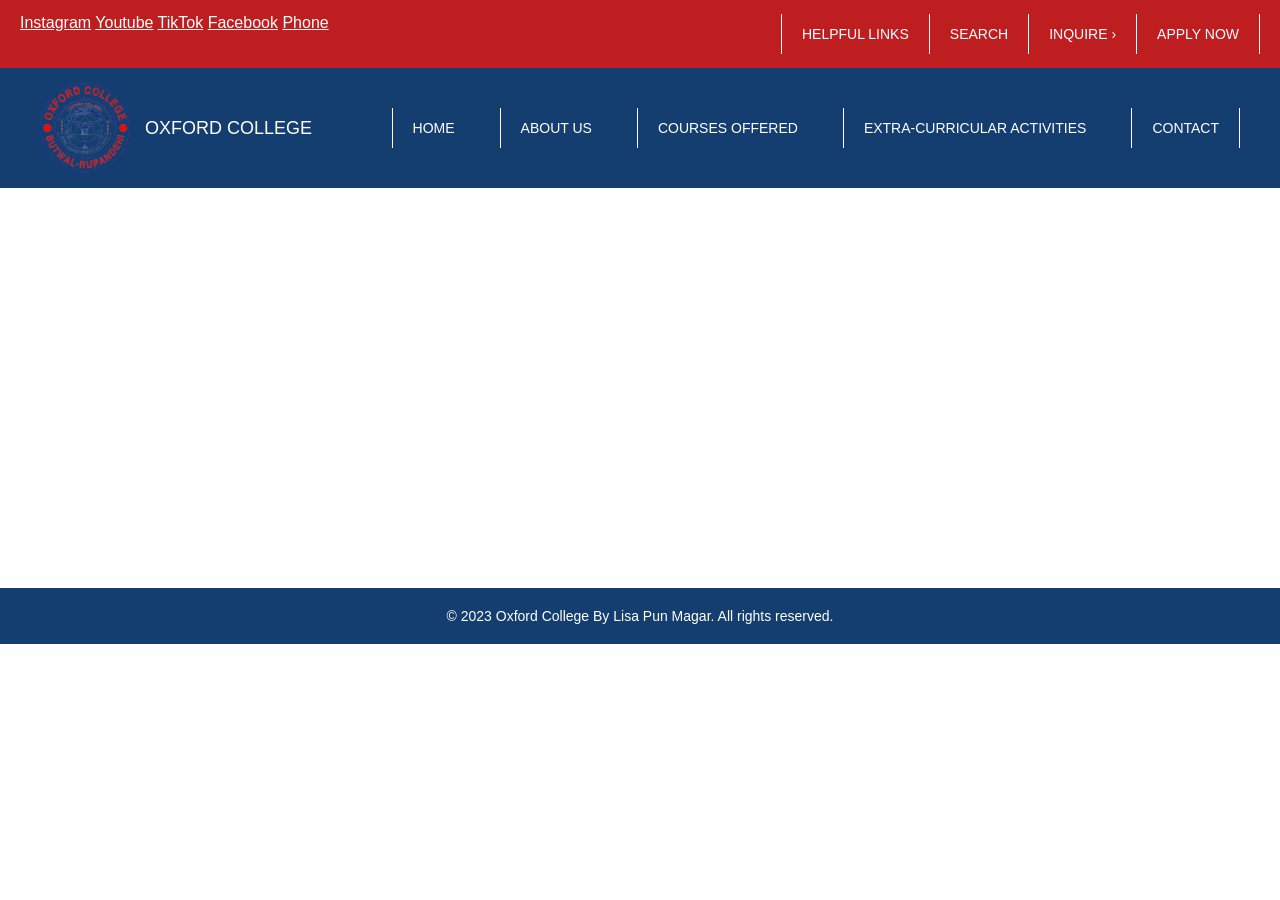
<file: index.html>
<!DOCTYPE html>
<html lang="en">
<head>
    <meta charset="UTF-8">
    <meta name="viewport" content="width=device-width, initial-scale=1.0">
    <title>LisaPunMagar</title>
    <link rel="stylesheet" href="style.css">
</head>
<body>
    <div class="maincontainer">
        <!-- this is header  -->
        <div class="header-container">
            <div class="top-nav">
                
                <div class="left-nav">
                    <a href="https://www.instagram.com" target="_blank">Instagram</a>
                    <a href="https://www.youtube.com/@OxfordCollegeButwal-wp2vi" target="_blank">Youtube</a>
                    <a href="https://www.tiktok.com" target="_blank">TikTok</a>
                    <a href="https://www.facebook.com/OXFORDBHMBIM/" target="_blank">Facebook</a>
                    <a href="https://www.facebook.com" target="_blank">Phone</a>
                </div>

                <div class="right-nav">
                <a href="#" class="nav-btn">HELPFUL LINKS</a>
                <a href="#" class="nav-btn active">SEARCH</a>
                <a href="#" class="nav-btn">INQUIRE ›</a>
                <a href="#" class="nav-btn">APPLY NOW</a>
                </div>        


            </div>

            <div class="div-secondnav">
                <div class="left-nav2">
                <img src="/img/logo.png" alt="Logo" class="logo">
                <span class="college-name">OXFORD COLLEGE</span>
                </div>


                <div class="right-nav2">
                <a href="index.html" class="nav-btn">HOME</a>
                <a href="/Components/Aboutus.html" class="nav-btn">ABOUT US</a>
                <a href="/Components/Courses.html" class="nav-btn active">COURSES OFFERED</a>
                <a href="/Components/Activities.html" class="nav-btn">EXTRA-CURRICULAR ACTIVITIES</a>
                <a href="/Components/Contact.html" class="nav-btn">CONTACT</a>
                </div>              
            </div>
        </div>
        <!-- ADD VIDEO SECTION HERE -->
        <section class="hero">
            <video autoplay muted loop class="bg-video">
                <source src="video.mp4" type="video/mp4">
            </video>

            <div class="hero-content">
                <h1>Welcome to Oxford College</h1>
                <p>Building your future starts here</p>
            </div>
        </section>
    </div>

    <footer>
        <p>&copy; 2023 Oxford College By Lisa Pun Magar. All rights reserved.</p>
    </footer>

    
</body>
</html>
</file>
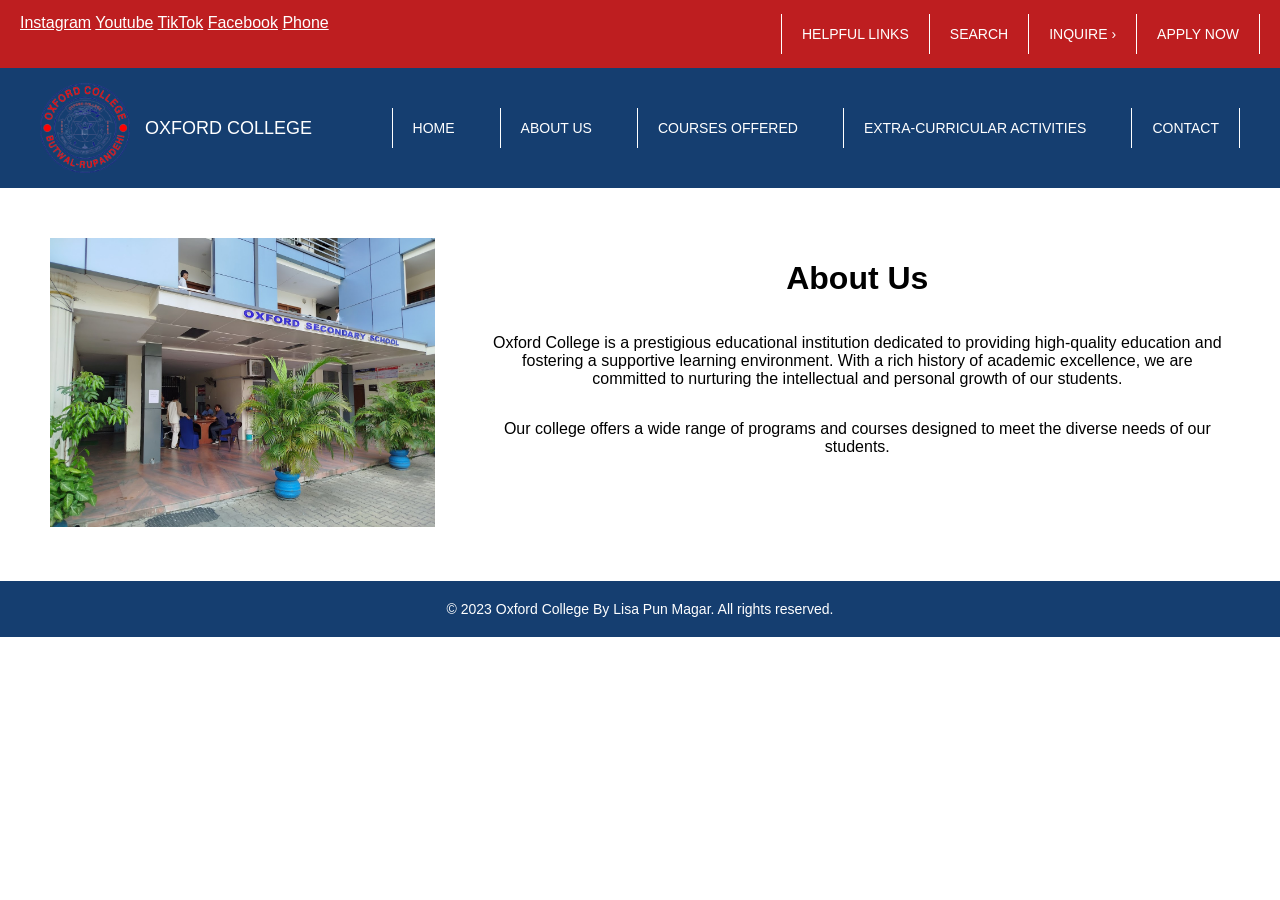
<file: Components/Aboutus.html>
<!DOCTYPE html>
<html lang="en">
<head>
    <meta charset="UTF-8">
    <meta name="viewport" content="width=device-width, initial-scale=1.0">
    <title>LisaPunMagar</title>
    <link rel="stylesheet" href="/style.css">
</head>
<body>
    <div class="maincontainer">
        <!-- this is header  -->
        <div class="header-container">
            <div class="top-nav">
                
                <div class="left-nav">
                    <a href="https://www.instagram.com" target="_blank">Instagram</a>
                    <a href="https://www.youtube.com/@OxfordCollegeButwal-wp2vi" target="_blank">Youtube</a>
                    <a href="https://www.tiktok.com" target="_blank">TikTok</a>
                    <a href="https://www.facebook.com/OXFORDBHMBIM/" target="_blank">Facebook</a>
                    <a href="https://www.facebook.com" target="_blank">Phone</a>
                </div>

                <div class="right-nav">
                <a href="#" class="nav-btn">HELPFUL LINKS</a>
                <a href="#" class="nav-btn active">SEARCH</a>
                <a href="#" class="nav-btn">INQUIRE ›</a>
                <a href="#" class="nav-btn">APPLY NOW</a>
                </div>        


            </div>

            <div class="div-secondnav">
                <div class="left-nav2">
                <img src="/img/logo.png" alt="Logo" class="logo">
                <span class="college-name">OXFORD COLLEGE</span>
                </div>


                <div class="right-nav2">
                <a href="/index.html" class="nav-btn">HOME</a>
                <a href="/Components/Aboutus.html" class="nav-btn">ABOUT US</a>
                <a href="/Components/Courses.html" class="nav-btn active">COURSES OFFERED</a>
                <a href="/Components/Activities.html" class="nav-btn">EXTRA-CURRICULAR ACTIVITIES</a>
                <a href="/Components/Contact.html" class="nav-btn">CONTACT</a>
                </div>              
            </div>
        </div>

        <div class="aboutus">

            <div class="left">
                <img src="/img/aboutus.jpg" alt="About Us">
            </div>

            <div class="right">
                    <h1>About Us</h1>
                    <p>Oxford College is a prestigious educational institution dedicated to providing high-quality education and fostering a supportive learning environment. With a rich history of academic excellence, we are committed to nurturing the intellectual and personal growth of our students.</p>
                    <p>Our college offers a wide range of programs and courses designed to meet the diverse needs of our students.</p>
            </div>


        </div>

        <footer>
            <p>&copy; 2023 Oxford College By Lisa Pun Magar. All rights reserved.</p>
        </footer>
        
    </div>

    
</body>
</html>
</file>
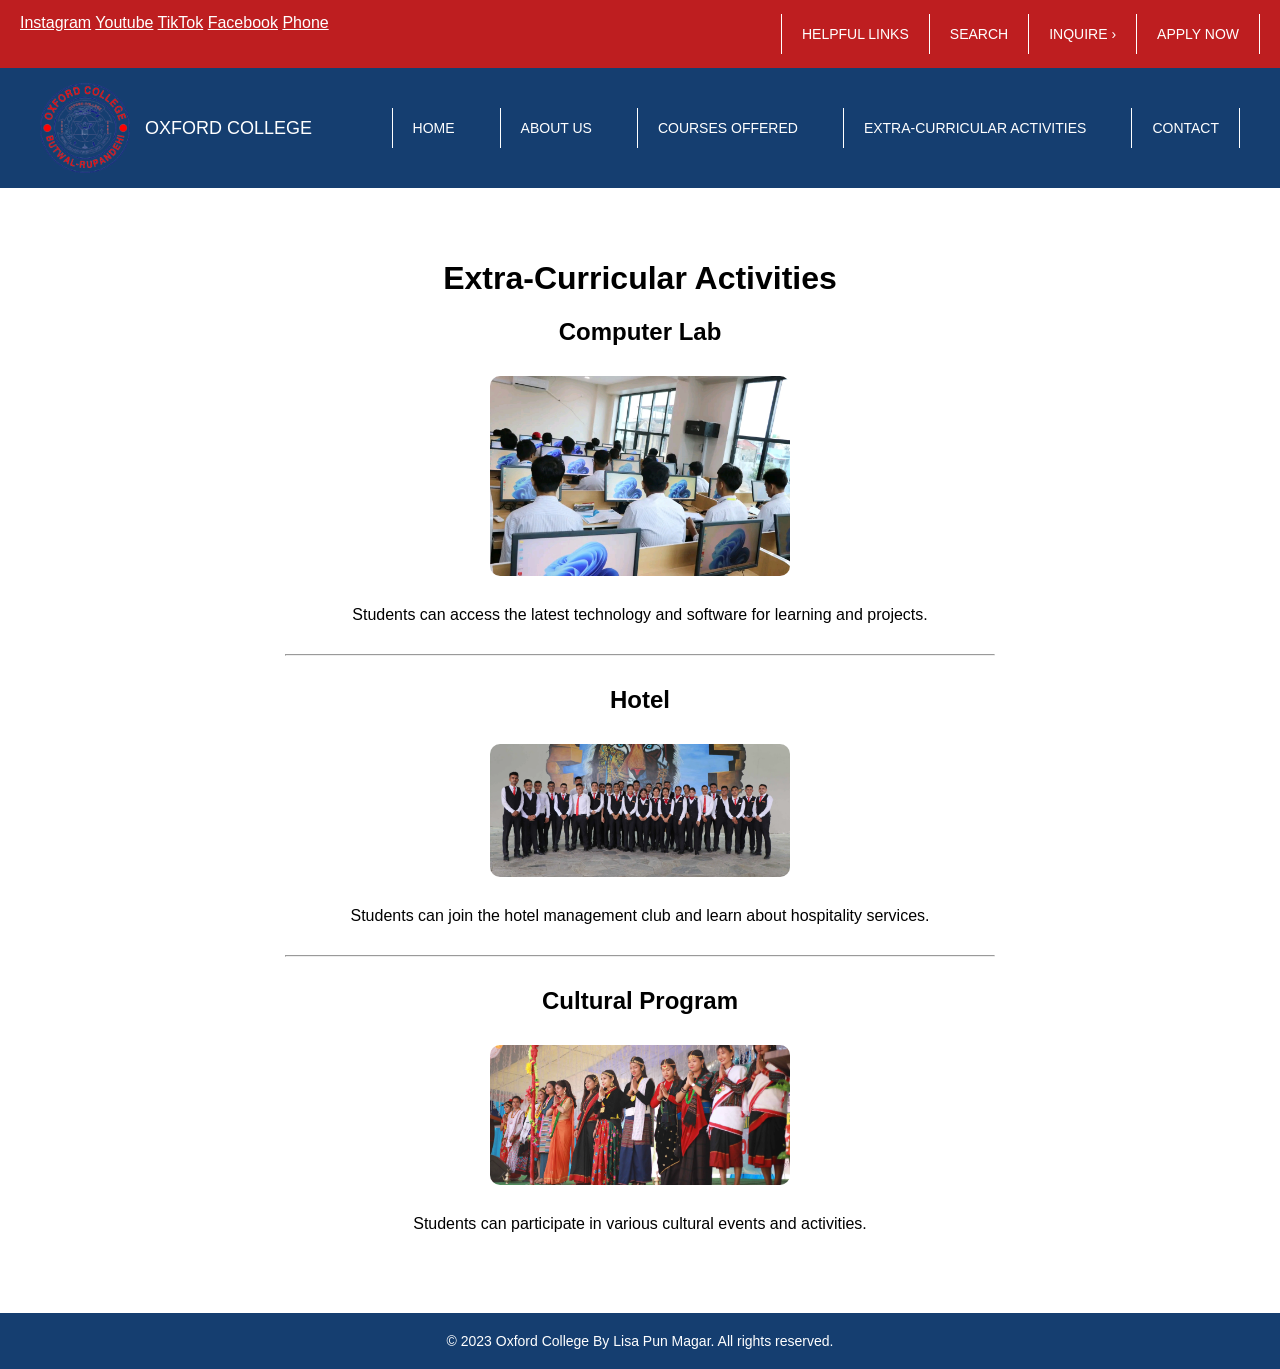
<file: Components/Activities.html>
<!DOCTYPE html>
<html lang="en">
<head>
    <meta charset="UTF-8">
    <meta name="viewport" content="width=device-width, initial-scale=1.0">
    <title>LisaPunMagar</title>
    <link rel="stylesheet" href="/style.css">
</head>
<body>
    <div class="maincontainer">
        <!-- this is header  -->
        <div class="header-container">
            <div class="top-nav">
                
                <div class="left-nav">
                    <a href="https://www.instagram.com" target="_blank">Instagram</a>
                    <a href="https://www.youtube.com/@OxfordCollegeButwal-wp2vi" target="_blank">Youtube</a>
                    <a href="https://www.tiktok.com" target="_blank">TikTok</a>
                    <a href="https://www.facebook.com/OXFORDBHMBIM/" target="_blank">Facebook</a>
                    <a href="https://www.facebook.com" target="_blank">Phone</a>
                </div>

                <div class="right-nav">
                <a href="#" class="nav-btn">HELPFUL LINKS</a>
                <a href="#" class="nav-btn active">SEARCH</a>
                <a href="#" class="nav-btn">INQUIRE ›</a>
                <a href="#" class="nav-btn">APPLY NOW</a>
                </div>        


            </div>

            <div class="div-secondnav">
                <div class="left-nav2">
                <img src="/img/logo.png" alt="Logo" class="logo">
                <span class="college-name">OXFORD COLLEGE</span>
                </div>


                <div class="right-nav2">
                <a href="/index.html" class="nav-btn">HOME</a>
                <a href="/Components/Aboutus.html" class="nav-btn">ABOUT US</a>
                <a href="/Components/Courses.html" class="nav-btn active">COURSES OFFERED</a>
                <a href="/Components/Activities.html" class="nav-btn">EXTRA-CURRICULAR ACTIVITIES</a>
                <a href="/Components/Contact.html" class="nav-btn">CONTACT</a>
                </div>              
            </div>
        </div>

        <div class="activities-section">

        <h1>Extra-Curricular Activities</h1>

        <div class="activity">
            <h2>Computer Lab</h2>
            <img src="/img/computerlab.jpg" alt="Computer Lab">
            <p>Students can access the latest technology and software for learning and projects.</p>
        </div>

        <hr>

        <div class="activity">
            <h2>Hotel</h2>
            <img src="/img/hotel.webp" alt="Hotel">
            <p>Students can join the hotel management club and learn about hospitality services.</p>
        </div>

        <hr>

        <div class="activity">
            <h2>Cultural Program</h2>
            <img src="/img/music.webp" alt="Cultural Program">
            <p>Students can participate in various cultural events and activities.</p>
        </div>

        </div>
        
        <footer>
            <p>&copy; 2023 Oxford College By Lisa Pun Magar. All rights reserved.</p>
        </footer>
    </div>

    
</body>
</html>
</file>
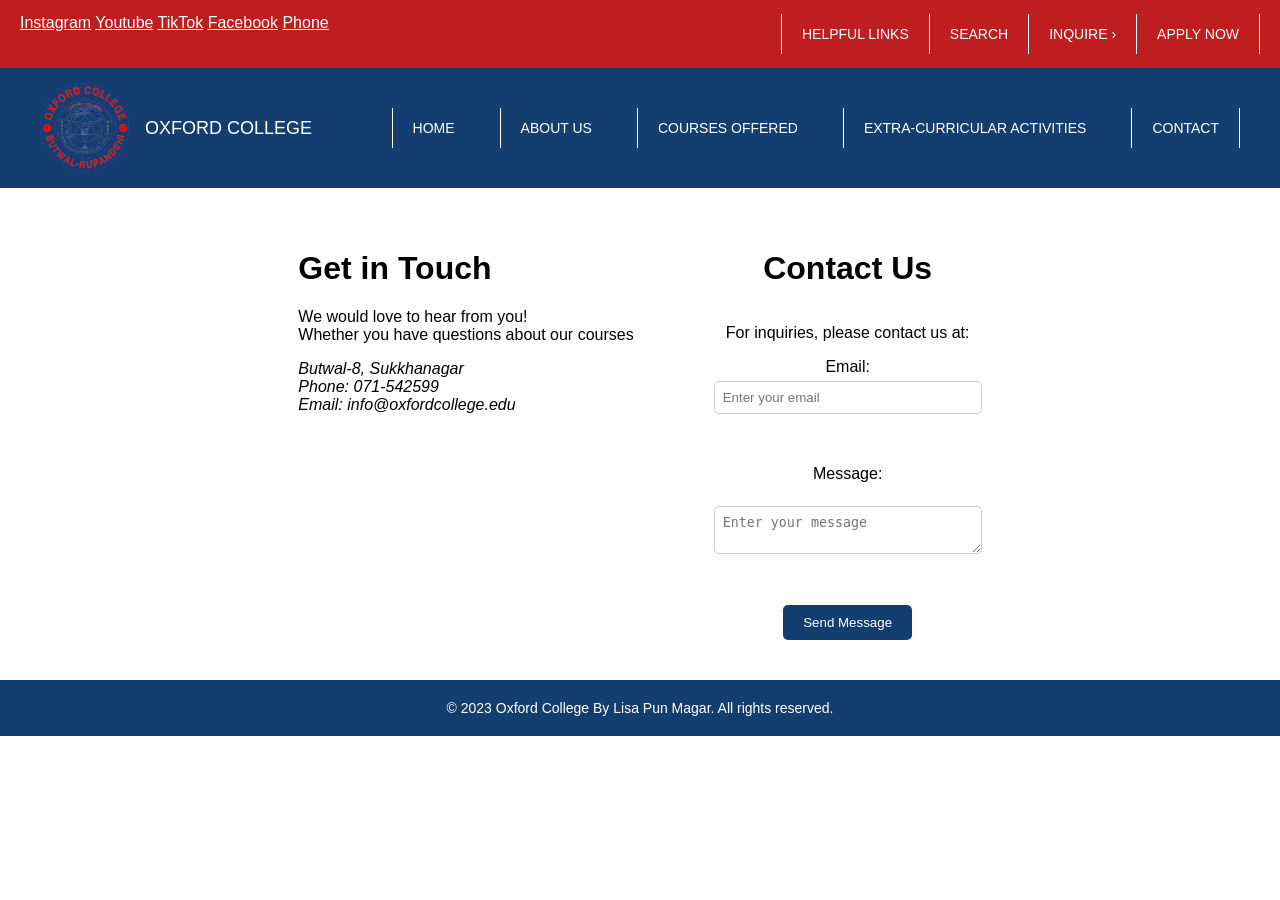
<file: Components/Contact.html>
<!DOCTYPE html>
<html lang="en">
<head>
    <meta charset="UTF-8">
    <meta name="viewport" content="width=device-width, initial-scale=1.0">
    <title>LisaPunMagar</title>
    <link rel="stylesheet" href="/style.css">
</head>
<body>
    <div class="maincontainer">
        <!-- this is header  -->
        <div class="header-container">
            <div class="top-nav">
                
                <div class="left-nav">
                    <a href="https://www.instagram.com" target="_blank">Instagram</a>
                    <a href="https://www.youtube.com/@OxfordCollegeButwal-wp2vi" target="_blank">Youtube</a>
                    <a href="https://www.tiktok.com" target="_blank">TikTok</a>
                    <a href="https://www.facebook.com/OXFORDBHMBIM/" target="_blank">Facebook</a>
                    <a href="https://www.facebook.com" target="_blank">Phone</a>
                </div>

                <div class="right-nav">
                <a href="#" class="nav-btn">HELPFUL LINKS</a>
                <a href="#" class="nav-btn active">SEARCH</a>
                <a href="#" class="nav-btn">INQUIRE ›</a>
                <a href="#" class="nav-btn">APPLY NOW</a>
                </div>        


            </div>

            <div class="div-secondnav">
                <div class="left-nav2">
                <img src="/img/logo.png" alt="Logo" class="logo">
                <span class="college-name">OXFORD COLLEGE</span>
                </div>


                <div class="right-nav2">
                <a href="/index.html" class="nav-btn">HOME</a>
                <a href="/Components/Aboutus.html" class="nav-btn">ABOUT US</a>
                <a href="/Components/Courses.html" class="nav-btn active">COURSES OFFERED</a>
                <a href="/Components/Activities.html" class="nav-btn">EXTRA-CURRICULAR ACTIVITIES</a>
                <a href="/Components/Contact.html" class="nav-btn">CONTACT</a>
                </div>              
            </div>
        </div>

        <div class="Contact-container">
            <div class="left">
                <h1>Get in Touch</h1>
                <p>We would love to hear from you! <br>Whether you have questions about our courses</p>
                <p><address>Butwal-8, Sukkhanagar<br>Phone: 071-542599<br>Email: info@oxfordcollege.edu</address></p>

            </div>

            <div class="right">
                <h1>Contact Us</h1>
                <p>For inquiries, please contact us at:</p>
                <label for="email">Email:</label>
                <input type="email" id="email" name="email" placeholder="Enter your email"><br><br>
                <label for="message">Message:</label><br>
                <textarea id="message" name="message" placeholder="Enter your message"></textarea><br><br>
                <button type="submit">Send Message</button>
            </div>

        </div>  


            
    </div>
        <footer>
            <p>&copy; 2023 Oxford College By Lisa Pun Magar. All rights reserved.</p>
        </footer>

    
</body>
</html>
</file>
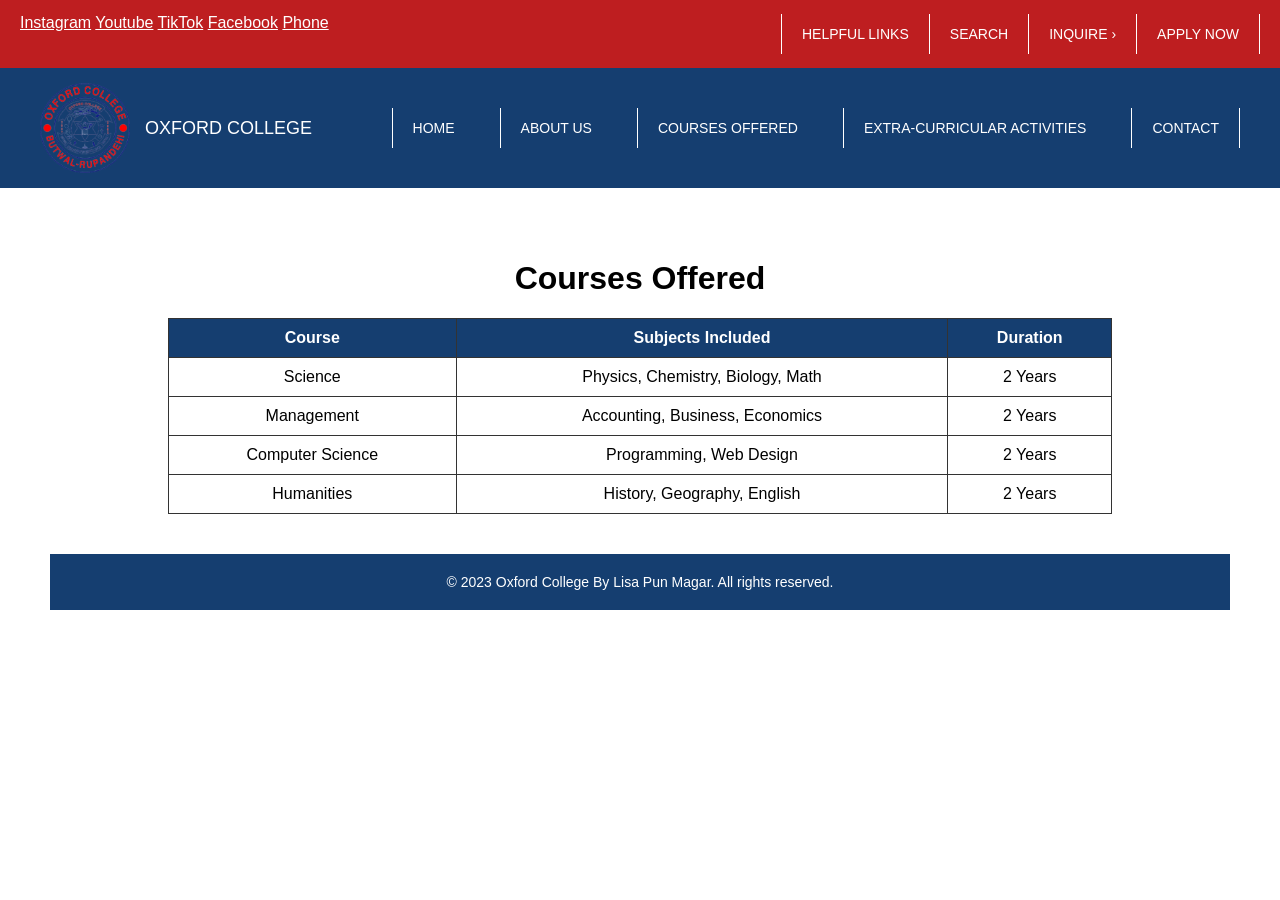
<file: Components/Courses.html>
<!DOCTYPE html>
<html lang="en">
<head>
    <meta charset="UTF-8">
    <meta name="viewport" content="width=device-width, initial-scale=1.0">
    <title>LisaPunMagar</title>
    <link rel="stylesheet" href="/style.css">
</head>
<body>
    <div class="maincontainer">
        <!-- this is header  -->
        <div class="header-container">
            <div class="top-nav">
                
                <div class="left-nav">
                    <a href="https://www.instagram.com" target="_blank">Instagram</a>
                    <a href="https://www.youtube.com/@OxfordCollegeButwal-wp2vi" target="_blank">Youtube</a>
                    <a href="https://www.tiktok.com" target="_blank">TikTok</a>
                    <a href="https://www.facebook.com/OXFORDBHMBIM/" target="_blank">Facebook</a>
                    <a href="https://www.facebook.com" target="_blank">Phone</a>
                </div>

                <div class="right-nav">
                <a href="#" class="nav-btn">HELPFUL LINKS</a>
                <a href="#" class="nav-btn active">SEARCH</a>
                <a href="#" class="nav-btn">INQUIRE ›</a>
                <a href="#" class="nav-btn">APPLY NOW</a>
                </div>        


            </div>

            <div class="div-secondnav">
                <div class="left-nav2">
                <img src="/img/logo.png" alt="Logo" class="logo">
                <span class="college-name">OXFORD COLLEGE</span>
                </div>


                <div class="right-nav2">
                <a href="/index.html" class="nav-btn">HOME</a>
                <a href="/Components/Aboutus.html" class="nav-btn">ABOUT US</a>
                <a href="/Components/Courses.html" class="nav-btn active">COURSES OFFERED</a>
                <a href="/Components/Activities.html" class="nav-btn">EXTRA-CURRICULAR ACTIVITIES</a>
                <a href="/Components/Contact.html" class="nav-btn">CONTACT</a>
                </div>              
            </div>
        </div>

    <div class="courses-section">
    <h1>Courses Offered</h1>

    <table>
        <tr>
        <th>Course</th>
        <th>Subjects Included</th>
        <th>Duration</th>
        </tr>

        <tr>
        <td>Science</td>
        <td>Physics, Chemistry, Biology, Math</td>
        <td>2 Years</td>
        </tr>

        <tr>
        <td>Management</td>
        <td>Accounting, Business, Economics</td>
        <td>2 Years</td>
        </tr>

        <tr>
        <td>Computer Science</td>
        <td>Programming, Web Design</td>
        <td>2 Years</td>
        </tr>

        <tr>
        <td>Humanities</td>
        <td>History, Geography, English</td>
        <td>2 Years</td>
        </tr>
    </table>

        <footer>
            <p>&copy; 2023 Oxford College By Lisa Pun Magar. All rights reserved.</p>
        </footer>
    </div>

    
</body>
</html>
</file>
<file: style.css>
body {
    font-family: Arial, sans-serif;
    margin: 0;
    padding: 0; 
}

.right-nav {
  display: flex;
}

.nav-btn {
  padding: 12px 20px;
  border-left: 1px solid white;
  text-decoration: none;
  color: white;
  font-size: 14px;
}

.nav-btn:last-child {
  border-right: 1px solid white;
}

.nav-btn:hover {
  background-color: #a51618;
}

.nav-btn.light {
  background-color: #d32f2f;
}



.Contact-container {
    display: flex;
    justify-content: center;   
    gap: 80px;                 
    padding: 40px;             
}

.right {
  display: flex;
  flex-direction: column;
  align-items: center;
  text-align: center;
}


input, textarea {
  width: 250px;
  padding: 8px;
  margin-top: 5px;
  margin-bottom: 15px;
  border: 1px solid #ccc;
  border-radius: 5px;
}

button {
  padding: 10px 20px;
  background-color: #153E70;
  color: white;
  border: none;
  border-radius: 5px;
  cursor: pointer;
}

button:hover {
  background-color: #0f2c4d;
}

a {
    color: white;
}

.header-container{
  position: sticky;
  top: 0;
  z-index: 1000;
}
.top-nav{
    background-color: #BE1E20;
    overflow: hidden;
    display: flex;
    justify-content: space-between;
    padding: 14px 20px;
    
}

.div-secondnav{
    background-color: #153E70;
    display: flex;
    justify-content: space-between;
    align-items: center;   
    padding: 15px 40px;
    
}


.right-nav2{
    display: flex;
    gap: 25px;
}

.hero {
  position: relative;
  height: 400px;
  overflow: hidden;
}

.bg-video {
  position: absolute;
  width: 100%;
  height: 100%;
  object-fit: cover;
}

.hero-content {
  position: relative;
  color: white;
  text-align: center;
  top: 50%;
  transform: translateY(-50%);
}

.aboutus{
    display: flex;
    gap: 50px;
    padding: 50px;
    justify-content: space-between;
}

.left img {
  width: 100%;
  max-width: 1000px;  /* increase this */
  height: auto;
}

.courses-section {
  padding: 50px;
  text-align: center;
}

table {
  width: 80%;
  margin: auto;
  border-collapse: collapse;
  margin-bottom: 40px;
}

th, td {
  border: 1px solid #333;
  padding: 10px;
}

th {
  background-color: #153E70;
  color: white;
}
.activities-section {
  padding: 50px;
  text-align: center;
}

.activity {
  margin-bottom: 30px;
}

.activity img {
  width: 300px;
  height: auto;
  margin: 10px 0;
  border-radius: 10px;
}

hr {
  width: 60%;
  margin: 30px auto;
}

.left-nav2 {
  display: flex;
  align-items: center;
  gap: 15px;
}


.logo {
  width: 90px;
}

.college-name {
  color: white;
  font-size: 18px;
}

footer {
  background-color: #153E70;
  color: white;
  text-align: center;
  padding: 20px 10px;
  margin-top: 0;
}

footer p {
  margin: 0;
  font-size: 14px;
}
</file>
